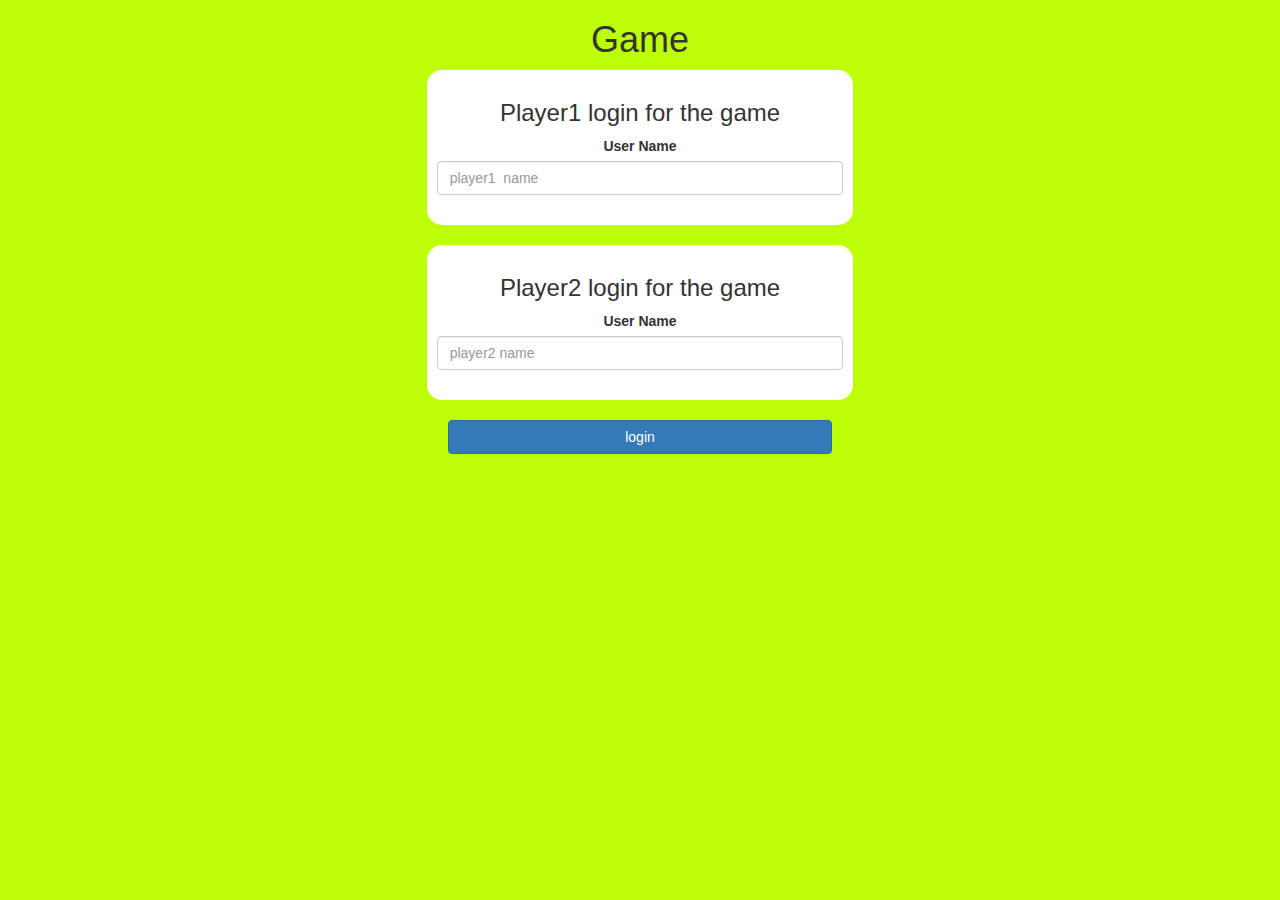
<file: guess_the_word_game/index.html>
<!DOCTYPE html>
<html>
<head>
	<title>Guess The Word</title>

<meta name="viewport" content="width=device-width, initial-scale=1">
<link rel="stylesheet" href="https://maxcdn.bootstrapcdn.com/bootstrap/3.4.0/css/bootstrap.min.css">
<script src="https://ajax.googleapis.com/ajax/libs/jquery/3.4.1/jquery.min.js"></script>
<script src="https://maxcdn.bootstrapcdn.com/bootstrap/3.4.0/js/bootstrap.min.js"></script>

<link rel="stylesheet" type="text/css" href="game.css">

<script src="game_login.js"></script>

</head>
<body>
<center>
	<h1>Game</h1>
	<div class="col-lg-4 col-sm-8 col-xs-11 login_div1">
		<h3>Player1 login for the game</h3>
		<label>User Name</label>
		<input type="text" id="player1_name_input" class="form-control" placeholder="player1  name">
	<br>
	</div>
	<br>
	<div class="col-lg-4 col-sm-8 col-xs-11 login_div2">
		<h3>Player2 login for the game</h3>
		<label>User Name</label>
		<input type="text" id="player2_name_input" class="form-control" placeholder="player2 name">
		<br>
	</div>
	<br>
	<button onclick="addUser()"class="btn btn-primary" style="width: 30%">login</button>
</center>
</body>
</html>
</file>
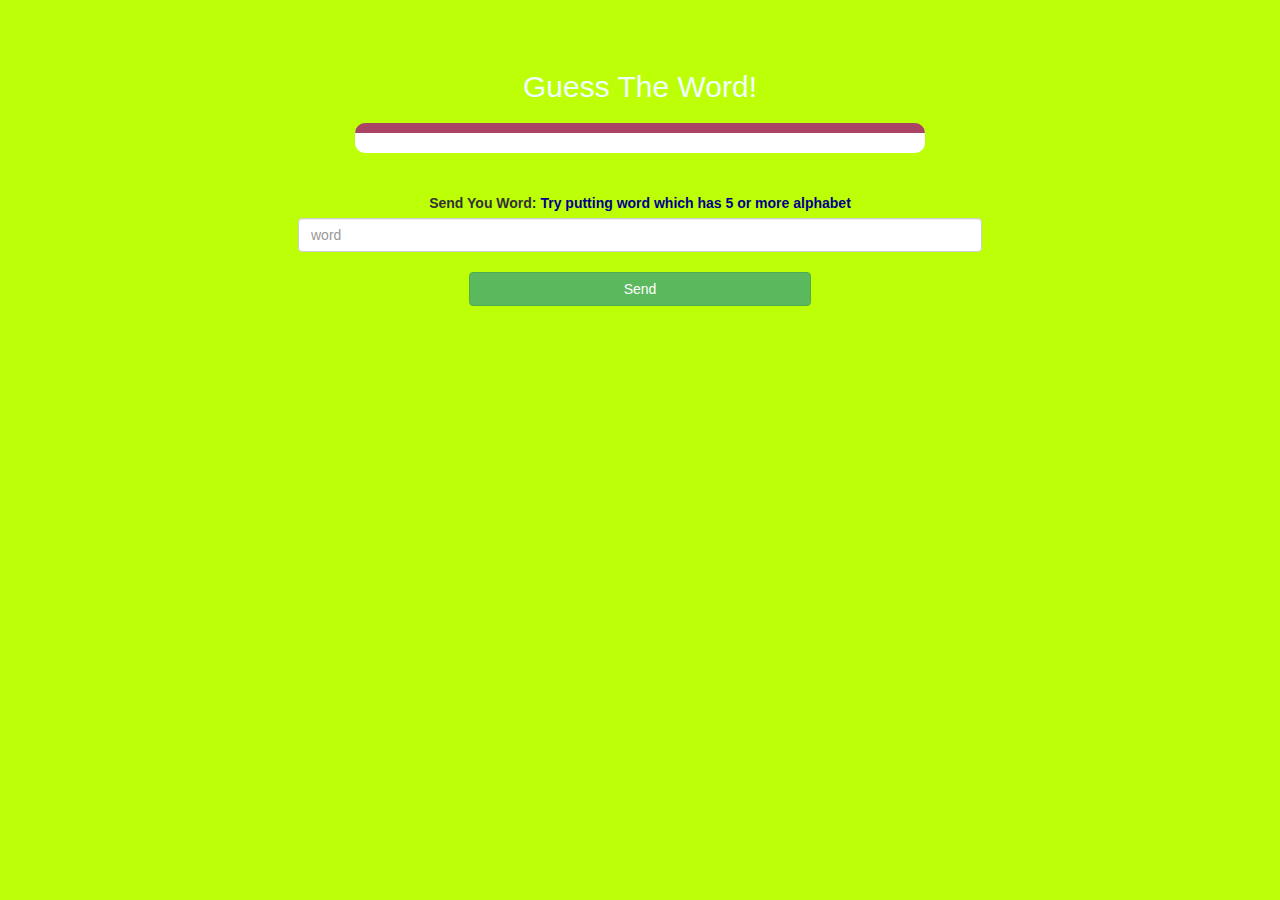
<file: guess_the_word_game/game_page.html>
<!DOCTYPE html>
<html>
<head>
	<title>Guess The Word</title>

<meta name="viewport" content="width=device-width, initial-scale=1">
<link rel="stylesheet" href="https://maxcdn.bootstrapcdn.com/bootstrap/3.4.0/css/bootstrap.min.css">
<script src="https://ajax.googleapis.com/ajax/libs/jquery/3.4.1/jquery.min.js"></script>
<script src="https://maxcdn.bootstrapcdn.com/bootstrap/3.4.0/js/bootstrap.min.js"></script>

<link rel="stylesheet" type="text/css" href="game.css">
<script src="game_page.js"></script>
</head>
<body>
<h4 id="player1_name"></h4><span id="player1_score"></span>
<br>
<h4 id="player2_name"></h4><span id="player2_score"></span>
<div class="container">
	<center>
		<h2 style="color:azure;">Guess The Word!</h2>
<h3 id="player_question"></h3>
<h3 id="player_answer"></h3>
<div id="output" class="col-lg-6"> </div> 
		<br>
		<br>

		<label>Send You Word: <b style="color: darkblue">Try putting word which has 5 or more alphabet</b></label>
<input type="text" id="word" class="form-control" placeholder="word"></input>
		<br>
<button onclick="send()" class="btn btn-success" style="width:30%">Send</button>
	</center>
</div>

</body>
</html>
</file>
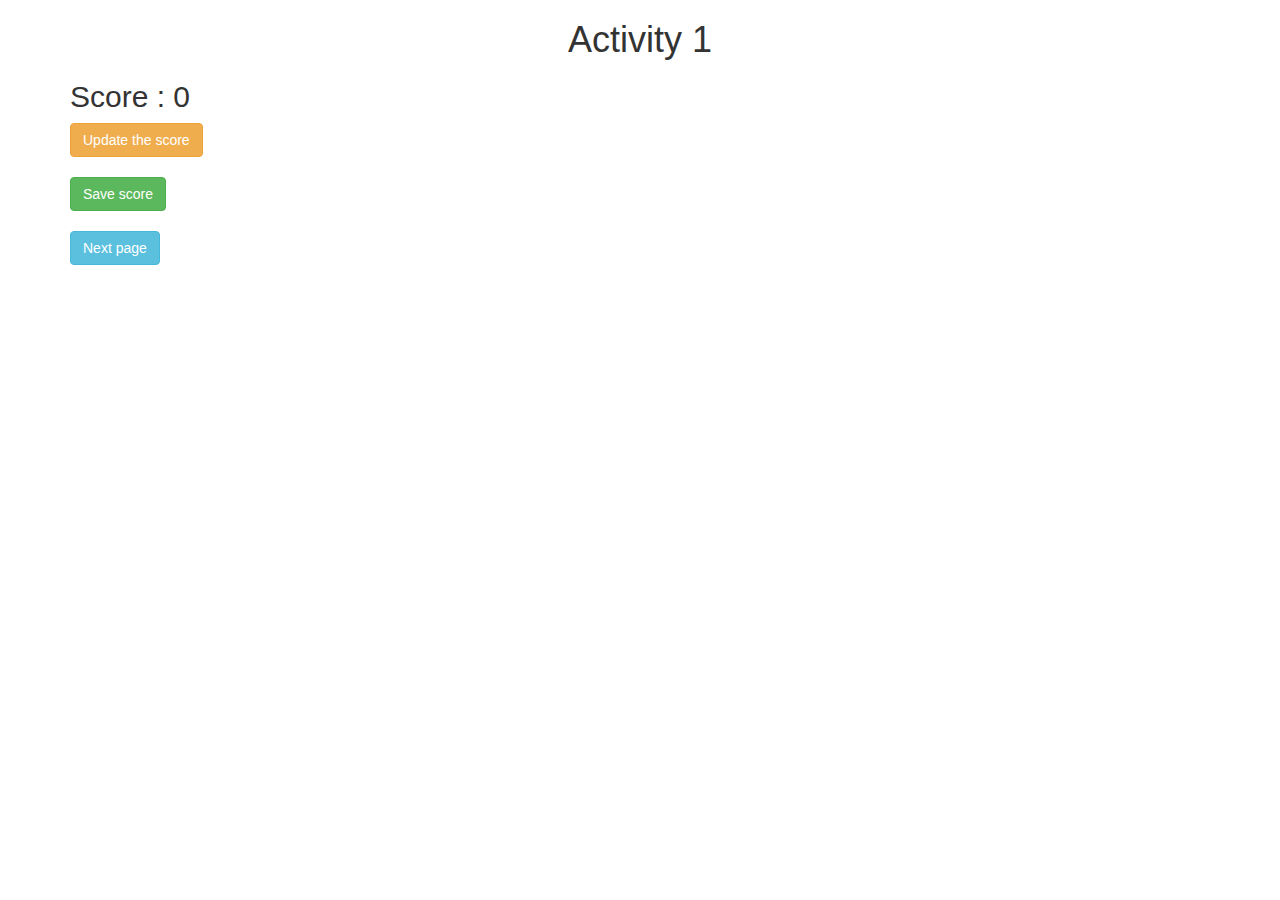
<file: practice-activity/activity_1.html>
<!DOCTYPE html>
<html>
<head>
	<title>Activity 1</title>

<meta name="viewport" content="width=device-width, initial-scale=1">
<link rel="stylesheet" href="https://maxcdn.bootstrapcdn.com/bootstrap/3.4.0/css/bootstrap.min.css">
<script src="https://ajax.googleapis.com/ajax/libs/jquery/3.4.1/jquery.min.js"></script>
<script src="https://maxcdn.bootstrapcdn.com/bootstrap/3.4.0/js/bootstrap.min.js"></script>
</head>
<body>

	<div class="container">
		<h1 style="text-align: center;">Activity 1</h1>
<h2 id="score">Score : 0</h2>
		<button onclick="updateScore()" class="btn btn-warning">Update the score</button>
		<br>
		<br>

		<button onclick="saveScore()" class="btn btn-success">Save score</button>
		<br>
		<br>

		<button onclick="nextPage()"class="btn btn-info">Next page</button>
	</div>
	
<script src="activity1.js"></script>
</body>
</html>
</file>
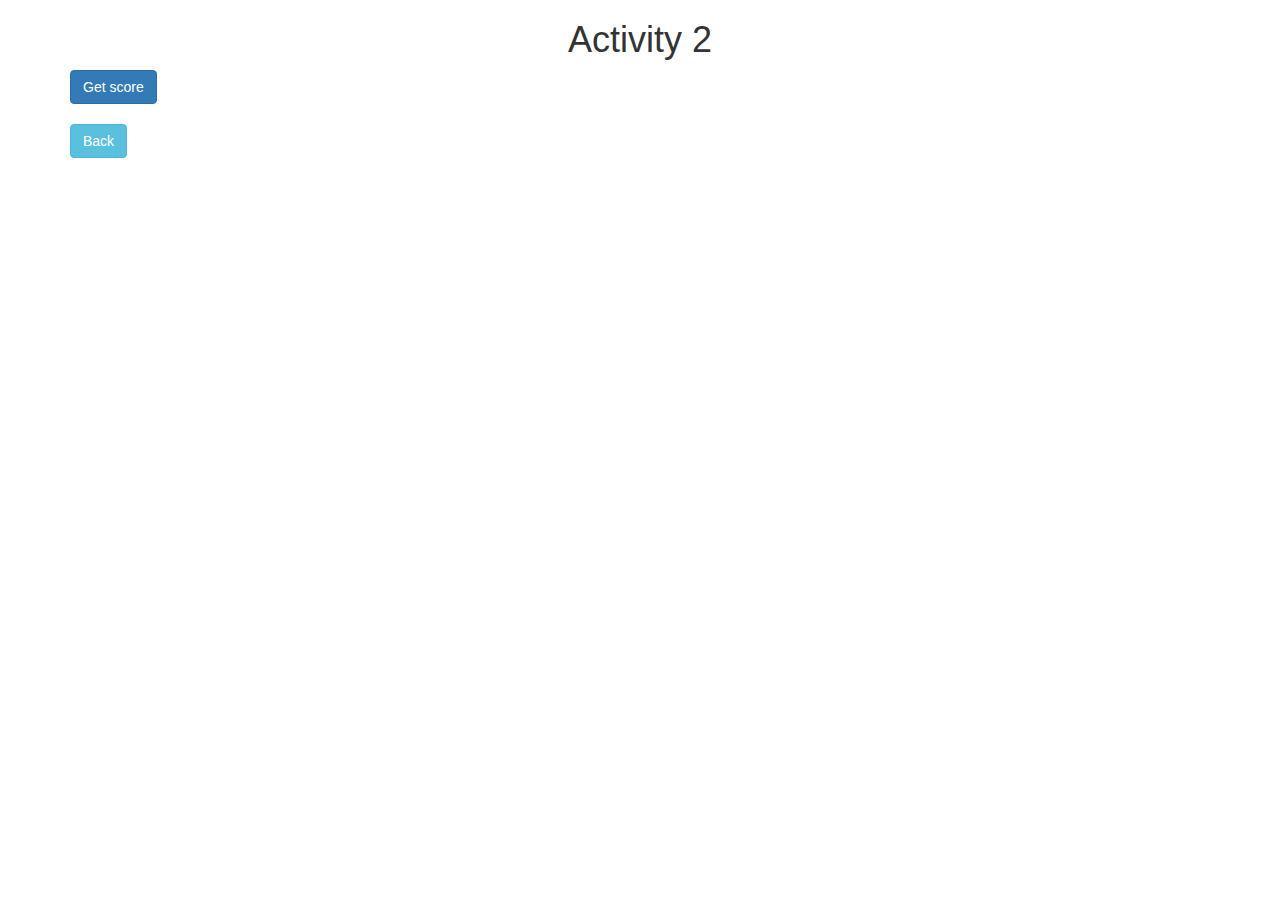
<file: practice-activity/activity_2.html>
<!DOCTYPE html>
<html>
<head>
	<title>Activity 2</title>
	
<meta name="viewport" content="width=device-width, initial-scale=1">
<link rel="stylesheet" href="https://maxcdn.bootstrapcdn.com/bootstrap/3.4.0/css/bootstrap.min.css">
<script src="https://ajax.googleapis.com/ajax/libs/jquery/3.4.1/jquery.min.js"></script>
<script src="https://maxcdn.bootstrapcdn.com/bootstrap/3.4.0/js/bootstrap.min.js"></script>
</head>
<body>

<div class="container">
	<h1 style="text-align: center;">Activity 2</h1>
	
	<button onclick="getScore()" class="btn btn-primary">Get score</button>
	<br>
	<br>
	<button  onclick="back()" class="btn btn-info">Back</button>
</div>

<script src="activity2.js"></script>
</body>
</html>
</file>
<file: guess_the_word_game/game.css>
body
{
	background: rgb(189, 255, 7);
}

	.login_div1 , .login_div2
	{
		background: white;
		padding: 10px;
		float: none;
		border-radius: 15px;
	}


#player1_name , #player2_name
{
	display: inline-block;
	margin-left: 20px;
}
#word
{
	width: 60%;
}
#word_display
{
	letter-spacing: 5px;
}
#output
{
background: white;
border-radius: 10px;
border-top: 10px solid #AA4465;
padding: 10px;
float: none;
text-align: left;
}
</file>
